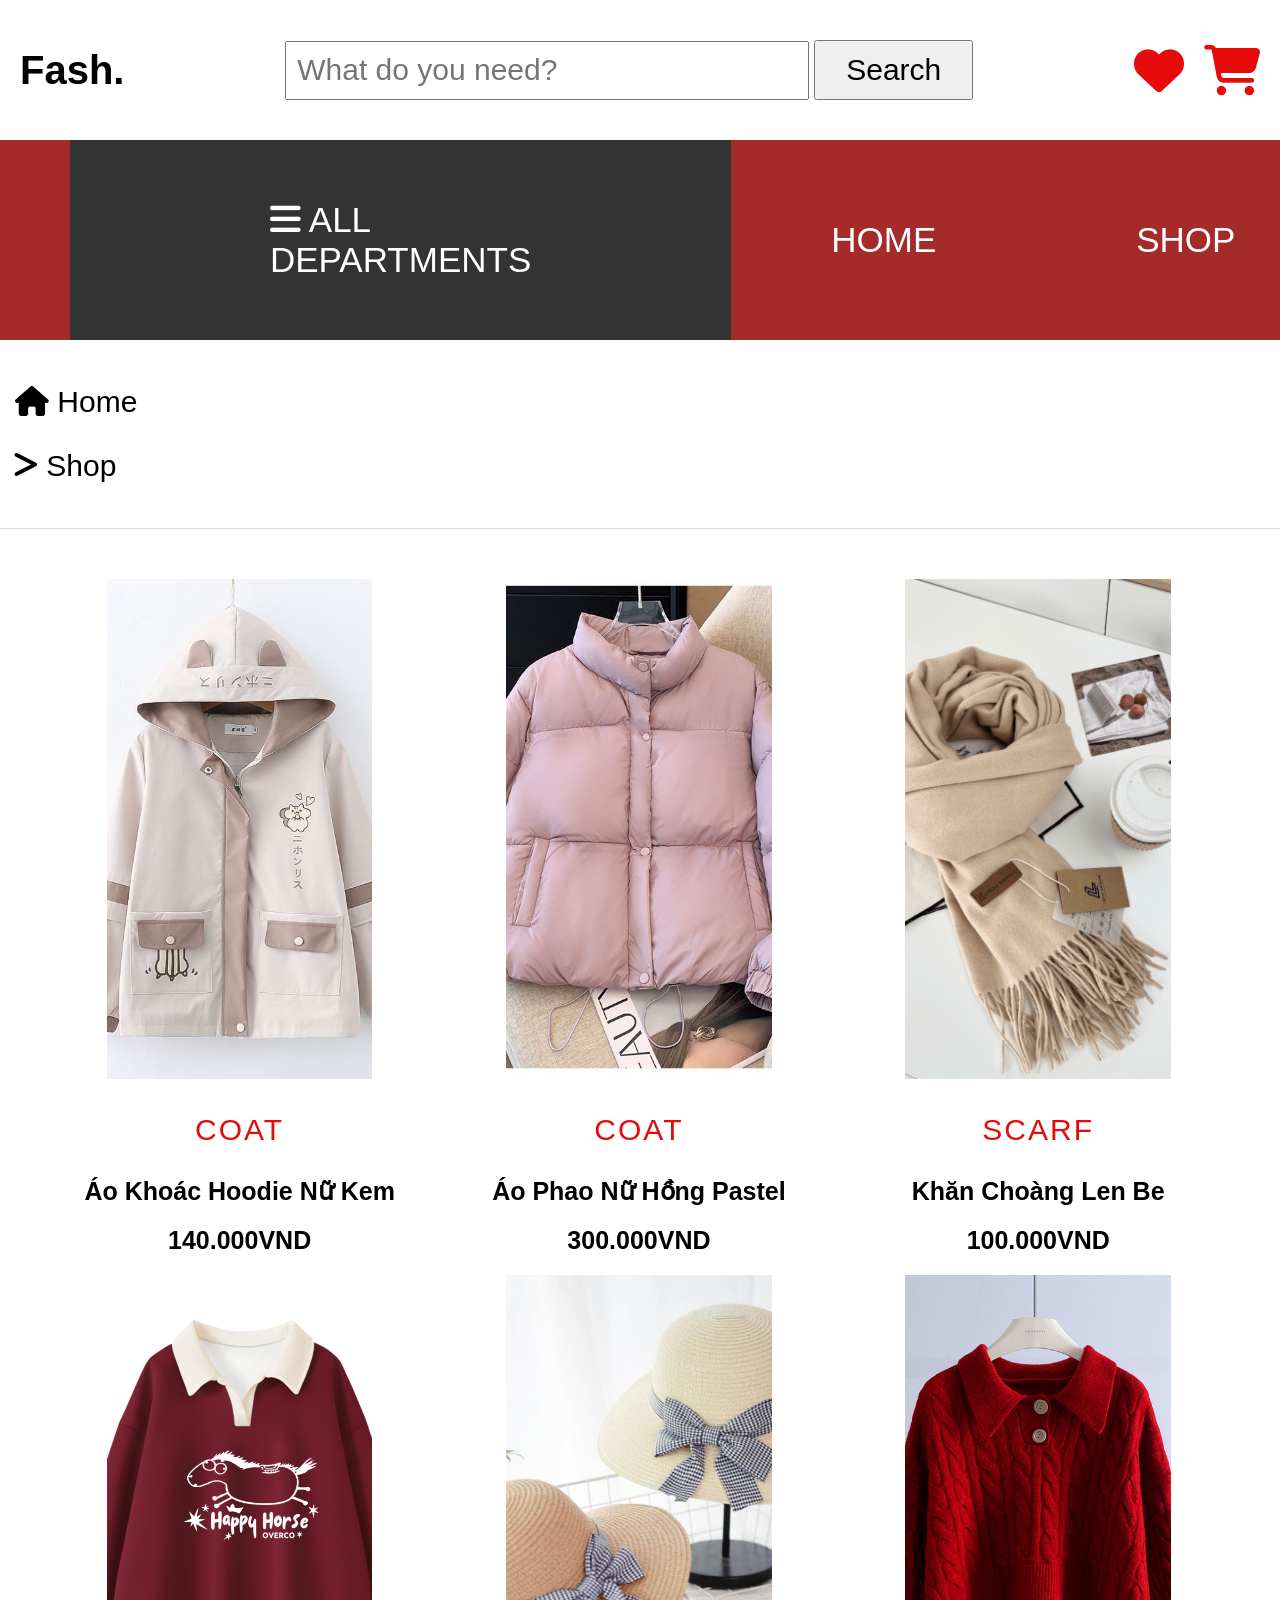
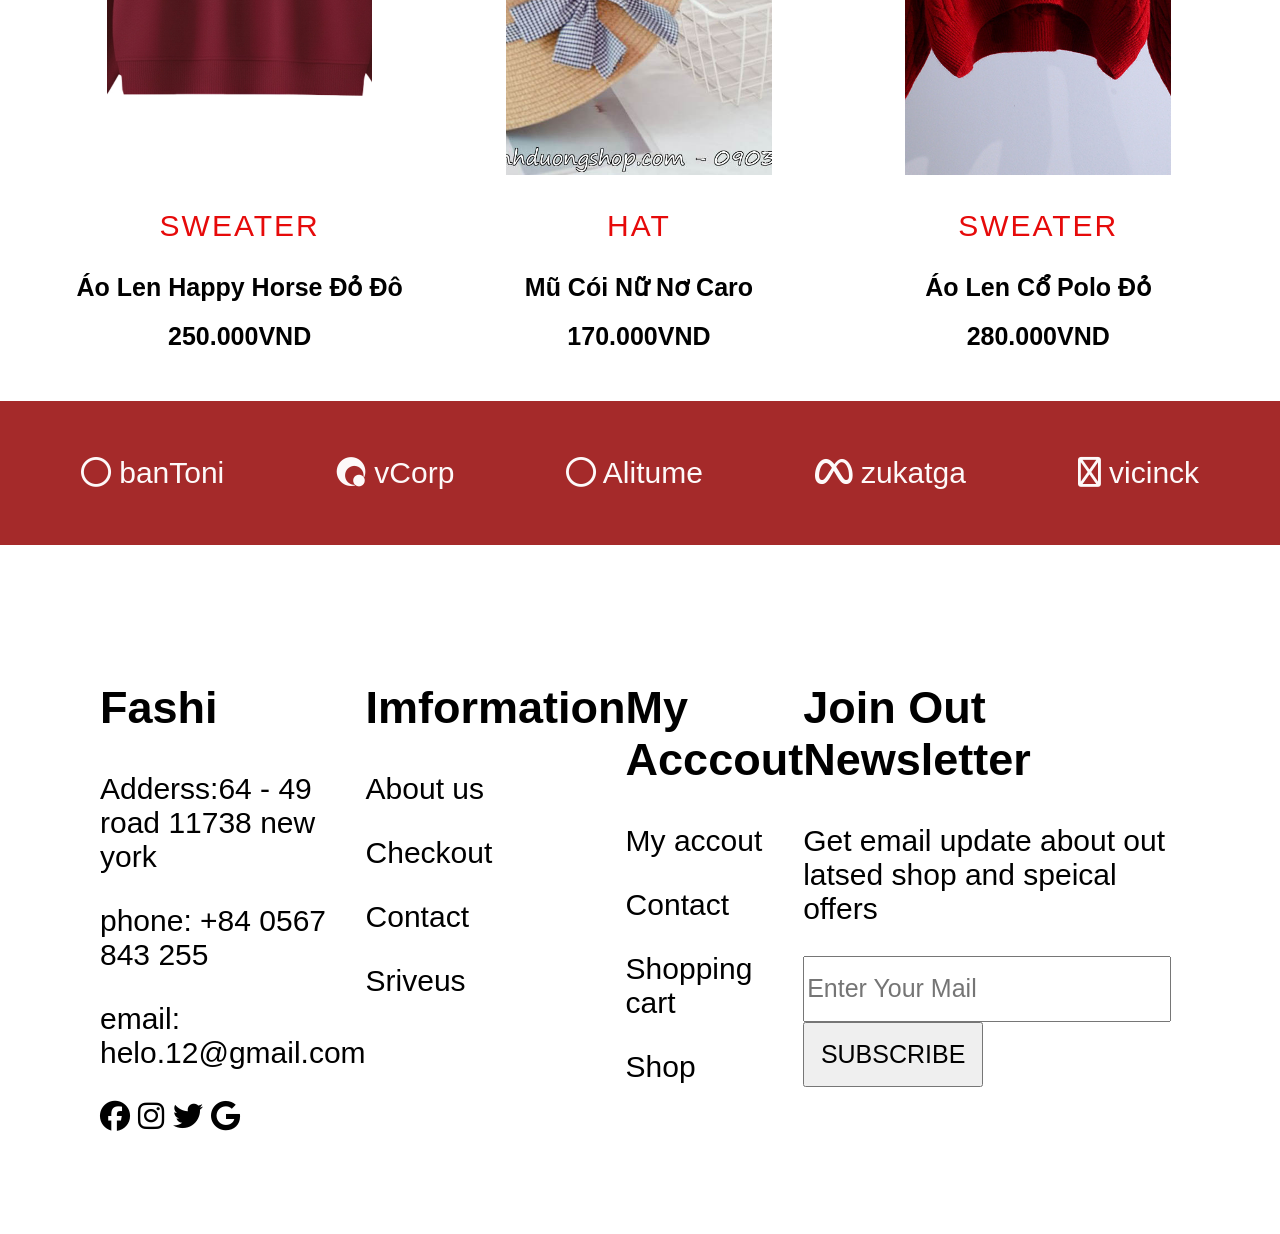
<file: Bai 3/index.html>
<!DOCTYPE html>
<html lang="en">
<head>
    <meta charset="UTF-8">
    <meta name="viewport" content="width=device-width, initial-scale=1.0">
    <title>Document</title>
    <link rel="stylesheet" href="Style.css">
    <link rel="stylesheet" href="https://cdnjs.cloudflare.com/ajax/libs/font-awesome/6.5.2/css/all.min.css">
</head>
<body>
    <div class="header">

    <div class="logo">
        <b>Fash.</b>
    </div>

    <div class="Search">
        <input type="text" placeholder="What do you need?">
        <button>Search</button>
    </div>

    <div class="header-icons">
        <i class="fa-solid fa-heart"></i>
        <i class="fa-solid fa-cart-shopping"></i>
    </div>

</div>
    <div class="menu">

        <div class="department">
            <p><i class="fa-solid fa-bars"></i> ALL DEPARTMENTS
        </div>

        <p>HOME</p>
        <p>SHOP</p>
        <p>COLLECTION</p>
        <p>BLOG</p>
        <p>CONTACT</p>
        <p>PAGES</p>

    </div>

    <div class="breadcrumb">
        <p><i class="fa-solid fa-house"></i> Home</p>
        <p><i class="fa-solid fa-greater-than"></i> Shop</p>
    </div>

    <div class="products">

        <div class="product">
            <img src="Img/Product 1.jpg">
            <p>COAT</p>
            <h3>Áo Khoác Hoodie Nữ Kem</h3>
            <b>140.000VND</b>
        </div>

        <div class="product">
            <img src="Img/Product 2.jpg">
            <p>COAT</p>
            <h3>Áo Phao Nữ Hồng Pastel</h3>
            <b>300.000VND</b>
        </div>

        <div class="product">
            <img src="Img/Product 3.jpg">
            <p>SCARF</p>
            <h3>Khăn Choàng Len Be</h3>
            <b>100.000VND</b>
        </div>

        <div class="product">
            <img src="Img/Product 4.jpg">
            <p>SWEATER</p>
            <h3>Áo Len Happy Horse Đỏ Đô</h3>
            <b>250.000VND</b>
        </div>

        <div class="product">
            <img src="Img/Product 5.jpg">
            <p>HAT</p>
            <h3>Mũ Cói Nữ Nơ Caro</h3>
            <b>170.000VND</b>
        </div>

        <div class="product">
            <img src="Img/Product 6.jpg">
            <p>SWEATER</p>
            <h3>Áo Len Cổ Polo Đỏ</h3>
            <b>280.000VND</b>
        </div>

    </div>

    <div class="brands">

        <p><i class="fa-regular fa-circle"></i> banToni</p>
        <p><i class="fa-brands fa-quinscape"></i> vCorp</p>
        <p><i class="fa-regular fa-circle"></i> Alitume</p>
        <p><i class="fa-brands fa-meta"></i> zukatga</p>
        <p><i class="fa-sharp-duotone fa-regular fa-bolt"></i> vicinck</p>

    </div>
    
    <div class="container">
        <div class="my">
            <h2>Fashi</h2>
          <p>Adderss:64 - 49 road 11738 new york</p>
          <p>phone: +84 0567 843 255</p>
          <p>email: helo.12@gmail.com</p>
            <i class="fa-brands fa-facebook"></i>
            <i class="fa-brands fa-instagram"></i>
            <i class="fa-brands fa-twitter"></i>
            <i class="fa-brands fa-google"></i>
        </div>
          
        <div class="my">
            <h2>Imformation</h2>
            <p>About us</p>
            <p>Checkout</p>
            <p>Contact</p>
            <p>Sriveus</p>
            </div>
        <div class="my">
            <h2>My Acccout</h2>
            <p>My accout</p>
            <p>Contact</p>
            <p>Shopping cart</p>
            <p>Shop</p>
        </div> 
        <div class="my">
            <h2>Join Out Newsletter</h2>
            <p>Get email update about out latsed shop and speical offers</p>
            <input type="email" placeholder="Enter Your Mail">
            <button>SUBSCRIBE</button>
        </div>
            
</div>

</body>
</html>
</file>
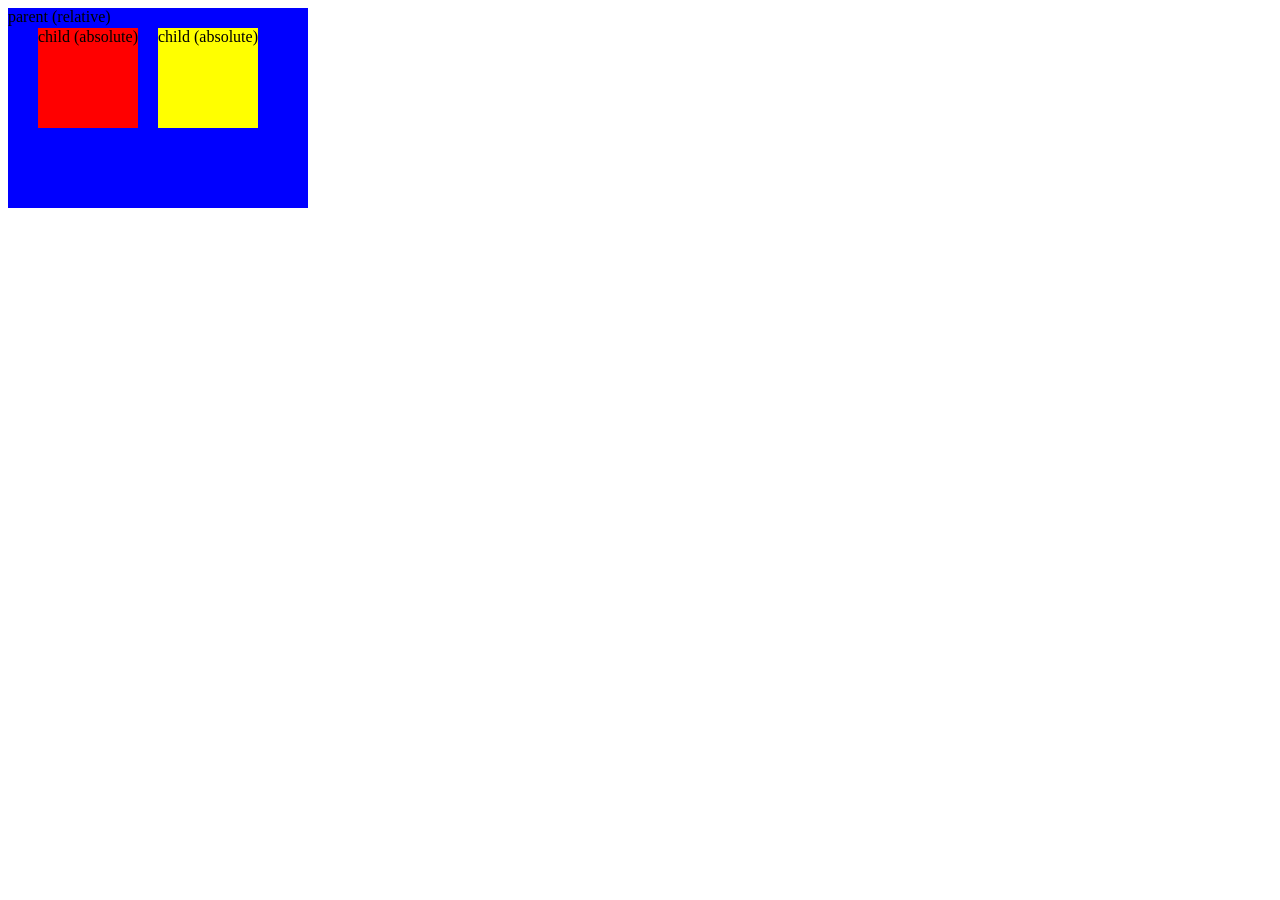
<file: test.html>
<!DOCTYPE html>
<html lang="en">
<head>
    <meta charset="UTF-8">
    <meta name="viewport" content="width=, initial-scale=1.0">
    <title>Document</title>
    <link rel="stylesheet" href="test.css">
</head>
<body>
    <div class="parent">
        parent (relative)
    <div class="childvang">child (absolute)</div>
    <div class="childxanh"> child (absolute)</div>

</div>
</body>
</html>
</file>
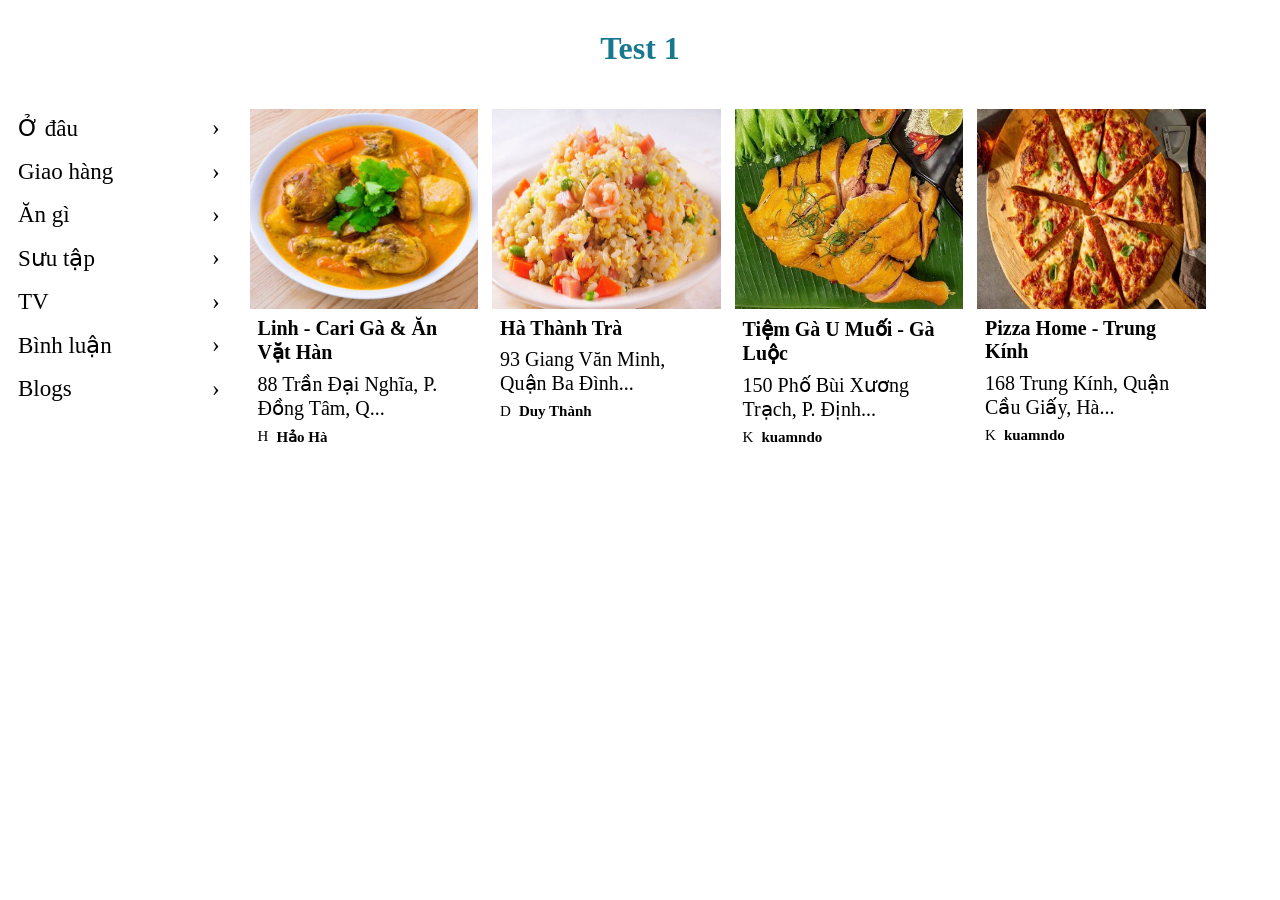
<file: Test1.html>
<!DOCTYPE html>
<html lang="en">
<head>
    <meta charset="UTF-8">
    <meta name="viewport" content="width=device-width, initial-scale=1.0">
    <title>Test 1</title>
     <link rel="stylesheet" href="style.css">
</head>
<body>
     <h1>Test 1</h1>

    <div class="container">

        <div class="menu">
            <p>Ở đâu<span>›</span></p>
            <p>Giao hàng<span>›</span></p>
            <p>Ăn gì<span>›</span></p>
            <p>Sưu tập<span>›</span></p>
            <p>TV<span>›</span></p>
            <p>Bình luận<span>›</span></p>
            <p>Blogs<span>›</span></p>
        </div>

        <div class="food-list">

            <div class="food">
                <img src="TEST 1/anh/anh1.jpg">
                <h3>Linh - Cari Gà & Ăn Vặt Hàn</h3>
                <p>88 Trần Đại Nghĩa, P. Đồng Tâm, Q...</p>
                <div class="comment">
                    <span>H</span>
                    <b>Hảo Hà</b>
                </div>
            </div>

            <div class="food">
                <img src="TEST 1/anh/anh2.jpg">
                <h3>Hà Thành Trà</h3>
                <p>93 Giang Văn Minh, Quận Ba Đình...</p>
                <div class="comment">
                    <span>D</span>
                    <b>Duy Thành</b>
                </div>
            </div>

            <div class="food">
                <img src="TEST 1/anh/anh3.jpg">
                <h3>Tiệm Gà U Muối - Gà Luộc </h3>
                <p>150 Phố Bùi Xương Trạch, P. Định...</p>
                <div class="comment">
                    <span>K</span>
                    <b>kuamndo</b>
                </div>
            </div>

            <div class="food">
                <img src="TEST 1/anh/anh4.jpg">
                <h3>Pizza Home - Trung Kính</h3>
                <p>168 Trung Kính, Quận Cầu Giấy, Hà...</p>
                <div class="comment">
                    <span>K</span>
                    <b>kuamndo</b>
                </div>
            </div>

        </div>

    </div>
</body>
</html>
</file>
<file: Bai 3/Style.css>
body {
    margin: 0;
    font-family: Arial, sans-serif;
}
.header {
    height: 100px;
    display: flex;
    align-items: center;
    justify-content: space-between;
    padding: 20px;
}

.logo {
    font-size: 40px;
}

.Search {
    display: flex;
    align-items: center;
    gap: 5px;
}

.Search input {
    width: 500px;
    height: 35px;
    font-size: 30px;
    padding: 10px;
}

.Search button {
    height: 60px;
    font-size: 30px;
    padding: 0 30px;
}

.header-icons {
    display: flex;
    gap: 20px;
    color: #e60a0a;
    font-size: 50px;
}

.menu {
    display: flex;
    background-color: brown;
    color: white;
    padding-left: 70px;
    align-items: center;
}

.menu p,
.department {
    margin: 0;
    padding: 30px 100px;
    font-size: 35px;
}

.department {
    background-color: #333;
}



.breadcrumb {
    padding: 15px;
    font-size: 30px;
    border-bottom: 1px solid #ddd;
}


.products {
    display: flex;
    flex-wrap: wrap; 
    gap: 20px;
    padding: 50px;
}

.product {
    width: calc(33.33% - 14px);
    text-align: center;
}

.product img {
    width: 70%;
    height: 500px;
    object-fit: cover;
}

.product p {
    font-size: 30px;
    letter-spacing: 2px;
    color: #e60a0a;
}

.product h3 {
    margin: 20px;
    font-size: 25px;
}

.product b {
    color: black;
    font-size: 25px;

}

.brands {
    display: flex;
    justify-content: space-around;
    background-color: brown;
    color: #fdf9f9;
    padding: 25px;
    font-size: 30px;
}

.container {
    display: flex;
    justify-content:space-around ;
    padding:100px;
    font-size: 30px;
}

.container input {
    width: 360px;
    height: 60px;
    font-size: 25px;
}

.container button {
    width: 180px;
    height: 65px;
    font-size: 25px;
}
</file>
<file: test.css>
.parent{
    position: relative;
    width: 300px;
    height: 200px;
    background-color: blue;
}

.childvang{
    position: absolute;
    top: 20px;
    left: 30px;
    background-color: red;
    width: 100px;
    height: 100px;
}
.childxanh{
    position: absolute;
    top: 20px;
    left: 150px;
    background-color: yellow;
    width: 100px;
    height: 100px;
}
</file>
<file: style.css>
body {
    margin: 0;
    font-family: Times New Roman, Times, serif;
}

h1 {
    text-align: center;
    color: #17788e;
    margin: 30px 0;
}

.container {
    display: flex;
}

.menu {
    width: 17%;
    background-color: white;
    margin: 10px;
}

.menu p {
    padding: 8px;
    margin: 0;
    border-bottom: 1px solid white;
    font-size: 23px;
    color: black;
}

.menu span {
    float: right;
}

.food-list {
    width: 75%;
    display: flex;
    gap: 10px;
    padding: 10px;
}

.food {
    width: 25%;
    border: 2px solid white;
}

.food img {
    width: 100%;
    height: 200px;
    display: block;
}

.food h3,
.food p {
    margin: 8px;
    font-size: 20px;
}

.comment {
    display: flex;
    gap: 8px;
    margin: 8px;
    font-size: 15px;
}
</file>
